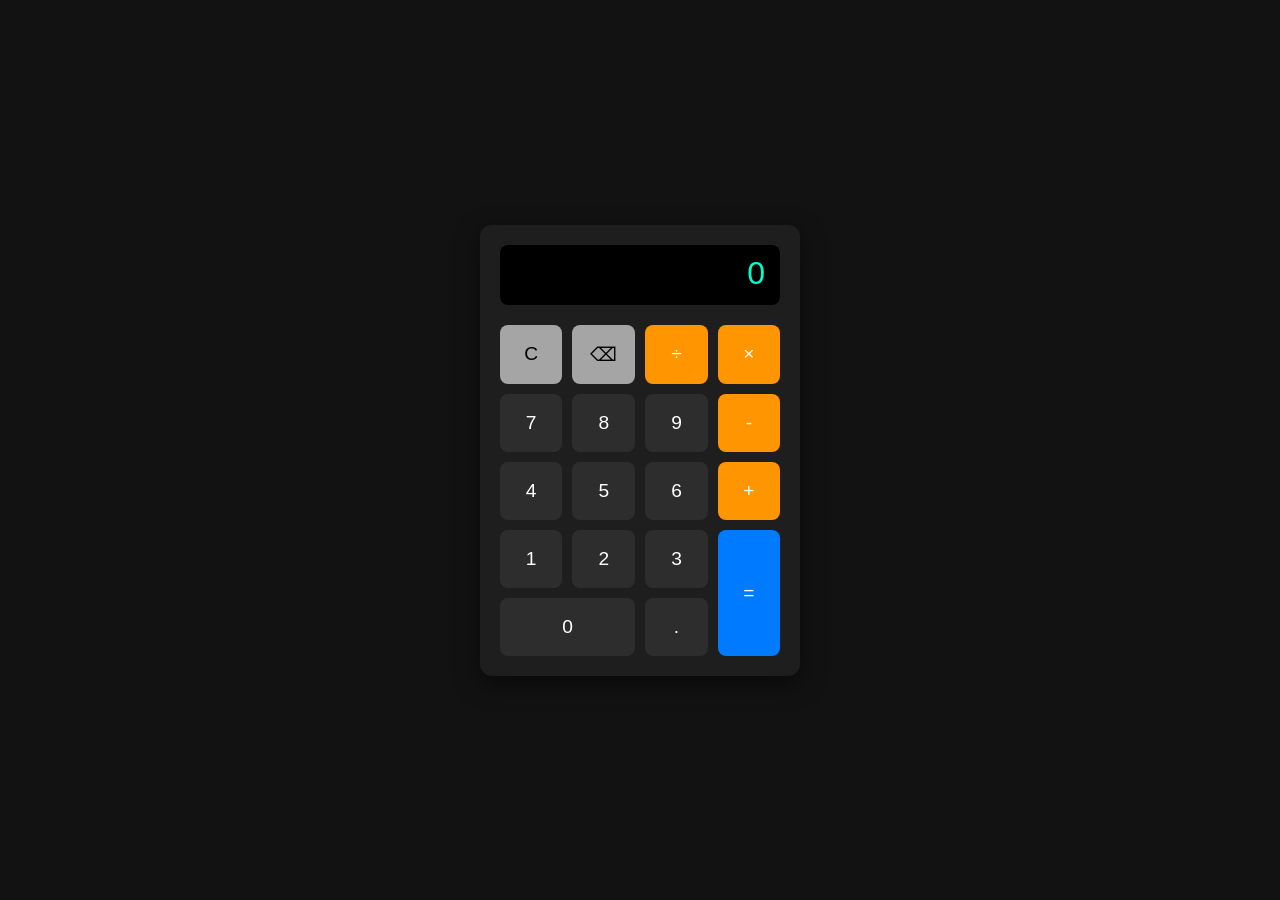
<file: OIBSIP/WebDev-L2-Calculator/index.html>
<!DOCTYPE html>
<html lang="en">
<head>
  <meta charset="UTF-8">
  <meta name="viewport" content="width=device-width, initial-scale=1.0">
  <title>JS Calculator</title>
  <link rel="stylesheet" href="style.css">
</head>
<body>
  <div class="calculator">
    <div class="display" id="display">0</div>
    <div class="buttons">
      <button class="btn action" id="clear">C</button>
      <button class="btn action" id="backspace">⌫</button>
      <button class="btn operator" data-op="/">÷</button>
      <button class="btn operator" data-op="*">×</button>
      
      <button class="btn num" data-num="7">7</button>
      <button class="btn num" data-num="8">8</button>
      <button class="btn num" data-num="9">9</button>
      <button class="btn operator" data-op="-">-</button>
      
      <button class="btn num" data-num="4">4</button>
      <button class="btn num" data-num="5">5</button>
      <button class="btn num" data-num="6">6</button>
      <button class="btn operator" data-op="+">+</button>
      
      <button class="btn num" data-num="1">1</button>
      <button class="btn num" data-num="2">2</button>
      <button class="btn num" data-num="3">3</button>
      <button class="btn equals" id="equals">=</button>
      
      <button class="btn num zero" data-num="0">0</button>
      <button class="btn num" data-num=".">.</button>
    </div>
  </div>
  <script src="script.js"></script>
</body>
</html>
</file>
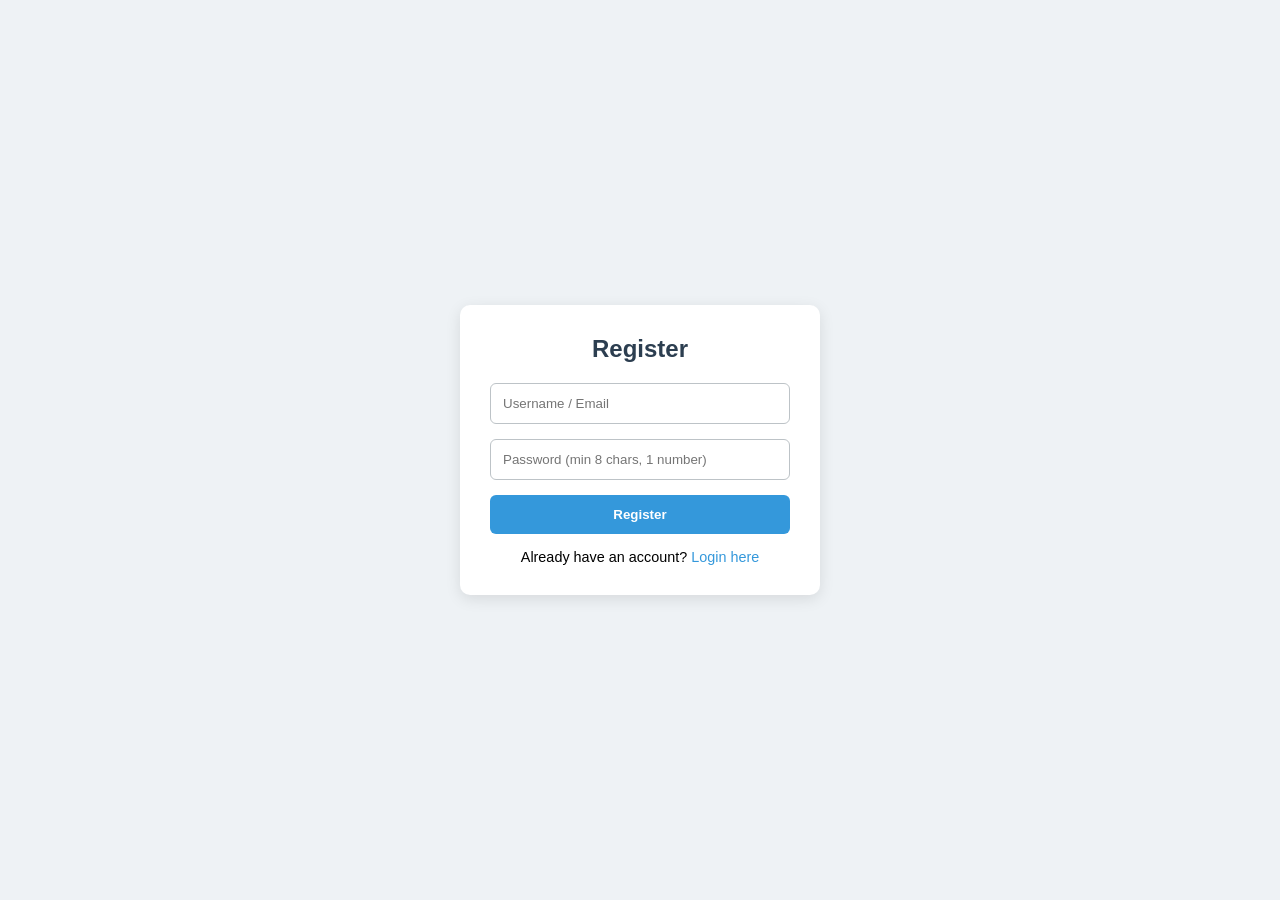
<file: OIBSIP/WebDev-L2-LoginAuth/index.html>
<!DOCTYPE html>
<html lang="en">
<head>
  <meta charset="UTF-8">
  <meta name="viewport" content="width=device-width, initial-scale=1.0">
  <title>Authentication System</title>
  <link rel="stylesheet" href="style.css">
</head>
<body>
  <div class="auth-container">
    <!-- Registration Card -->
    <div id="register-card" class="card">
      <h2>Register</h2>
      <div id="reg-error" class="error-msg"></div>
      <form id="reg-form">
        <input type="text" id="reg-username" placeholder="Username / Email" required>
        <input type="password" id="reg-password" placeholder="Password (min 8 chars, 1 number)" required>
        <button type="submit">Register</button>
      </form>
      <p class="switch-text">Already have an account? <a href="#" id="to-login">Login here</a></p>
    </div>

    <!-- Login Card -->
    <div id="login-card" class="card hidden">
      <h2>Login</h2>
      <div id="login-error" class="error-msg"></div>
      <form id="login-form">
        <input type="text" id="login-username" placeholder="Username / Email" required>
        <input type="password" id="login-password" placeholder="Password" required>
        <button type="submit">Login</button>
      </form>
      <p class="switch-text">Need an account? <a href="#" id="to-reg">Register here</a></p>
    </div>

    <!-- Dashboard Card -->
    <div id="dashboard-card" class="card hidden">
      <h2>Welcome, <span id="user-display"></span>!</h2>
      <p>This is a protected dashboard page accessible only after authentication.</p>
      <button id="logout-btn" class="logout">Logout</button>
    </div>
  </div>
  <script src="script.js"></script>
</body>
</html>
</file>
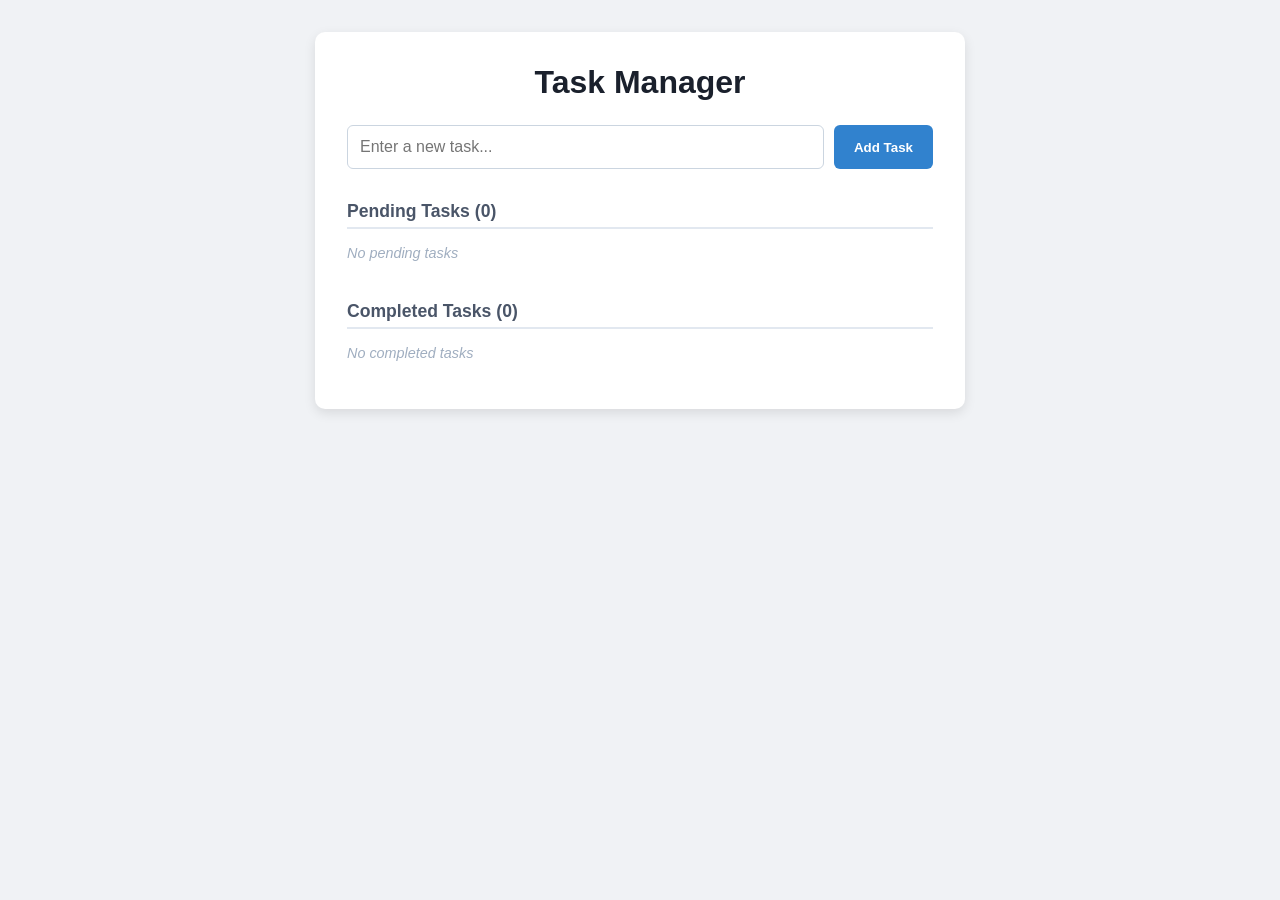
<file: OIBSIP/WebDev-L2-ToDoApp/index.html>
<!DOCTYPE html>
<html lang="en">
<head>
  <meta charset="UTF-8">
  <meta name="viewport" content="width=device-width, initial-scale=1.0">
  <title>To-Do Web App</title>
  <link rel="stylesheet" href="style.css">
</head>
<body>
  <div class="app-container">
    <h1>Task Manager</h1>
    <div class="input-section">
      <input type="text" id="task-input" placeholder="Enter a new task...">
      <button id="add-btn">Add Task</button>
    </div>

    <div class="task-sections">
      <div class="section">
        <h2>Pending Tasks (<span id="pending-count">0</span>)</h2>
        <ul id="pending-list" class="task-list"></ul>
      </div>

      <div class="section">
        <h2>Completed Tasks (<span id="completed-count">0</span>)</h2>
        <ul id="completed-list" class="task-list"></ul>
      </div>
    </div>
  </div>
  <script src="script.js"></script>
</body>
</html>
</file>
<file: OIBSIP/WebDev-L2-Calculator/style.css>
* { box-sizing: border-box; margin: 0; padding: 0; font-family: 'Segoe UI', sans-serif; }
body { display: flex; justify-content: center; align-items: center; min-height: 100vh; background: #121212; }
.calculator { width: 320px; background: #1e1e1e; border-radius: 12px; padding: 20px; box-shadow: 0 8px 24px rgba(0,0,0,0.5); }
.display { width: 100%; height: 60px; background: #000; color: #00ffcc; font-size: 2rem; text-align: right; padding: 10px 15px; border-radius: 8px; margin-bottom: 20px; overflow-x: auto; word-wrap: break-word; }
.buttons { display: grid; grid-template-columns: repeat(4, 1fr); gap: 10px; }
.btn { padding: 18px; font-size: 1.2rem; border: none; border-radius: 8px; cursor: pointer; background: #2d2d2d; color: #fff; transition: 0.2s; }
.btn:hover { background: #3d3d3d; }
.operator { background: #ff9500; color: white; }
.operator:hover { background: #e08400; }
.action { background: #a5a5a5; color: black; }
.action:hover { background: #8e8e8e; }
.equals { background: #007aff; grid-row: span 2; height: 100%; color: white; }
.equals:hover { background: #0056b3; }
.zero { grid-column: span 2; }
</file>
<file: OIBSIP/WebDev-L2-LoginAuth/style.css>
* { box-sizing: border-box; margin: 0; padding: 0; font-family: 'Segoe UI', sans-serif; }
body { background: #eef2f5; display: flex; justify-content: center; align-items: center; min-height: 100vh; }
.auth-container { width: 100%; max-width: 400px; padding: 20px; }
.card { background: white; padding: 30px; border-radius: 10px; box-shadow: 0 4px 15px rgba(0,0,0,0.1); }
.hidden { display: none; }
h2 { margin-bottom: 20px; color: #2c3e50; text-align: center; }
input { width: 100%; padding: 12px; margin-bottom: 15px; border: 1px solid #bdc3c7; border-radius: 6px; }
button { width: 100%; padding: 12px; background: #3498db; color: white; border: none; border-radius: 6px; font-weight: bold; cursor: pointer; }
button:hover { background: #2980b9; }
.logout { background: #e74c3c; margin-top: 20px; }
.logout:hover { background: #c0392b; }
.error-msg { color: #e74c3c; font-size: 0.85rem; margin-bottom: 15px; text-align: center; }
.switch-text { text-align: center; margin-top: 15px; font-size: 0.9rem; }
.switch-text a { color: #3498db; text-decoration: none; }
</file>
<file: OIBSIP/WebDev-L2-ToDoApp/style.css>
* { box-sizing: border-box; margin: 0; padding: 0; font-family: 'Segoe UI', sans-serif; }
body { background: #f0f2f5; display: flex; justify-content: center; padding: 2rem 1rem; }
.app-container { background: #fff; width: 100%; max-width: 650px; padding: 2rem; border-radius: 10px; box-shadow: 0 4px 12px rgba(0,0,0,0.1); }
h1 { text-align: center; margin-bottom: 1.5rem; color: #1a202c; }
.input-section { display: flex; gap: 10px; margin-bottom: 2rem; }
input { flex: 1; padding: 12px; border: 1px solid #cbd5e0; border-radius: 6px; font-size: 1rem; }
button { padding: 12px 20px; background: #3182ce; color: white; border: none; border-radius: 6px; cursor: pointer; font-weight: bold; }
button:hover { background: #2b6cb0; }

.task-sections { display: flex; flex-direction: column; gap: 1.5rem; }
.section h2 { font-size: 1.1rem; color: #4a5568; margin-bottom: 0.5rem; border-bottom: 2px solid #e2e8f0; padding-bottom: 0.3rem; }
.task-list { list-style: none; min-height: 40px; }
.task-item { display: flex; justify-content: space-between; align-items: center; background: #f7fafc; padding: 10px 12px; border: 1px solid #e2e8f0; border-radius: 6px; margin-bottom: 8px; }
.task-text { flex: 1; margin: 0 10px; word-break: break-all; }
.completed-text { text-decoration: line-through; color: #a0aec0; }
.actions { display: flex; gap: 5px; }
.btn-sm { padding: 6px 10px; font-size: 0.85rem; }
.btn-complete { background: #38a169; }
.btn-edit { background: #dd6b20; }
.btn-delete { background: #e53e3e; }
.empty-msg { color: #a0aec0; font-style: italic; font-size: 0.9rem; padding: 8px 0; }
</file>
